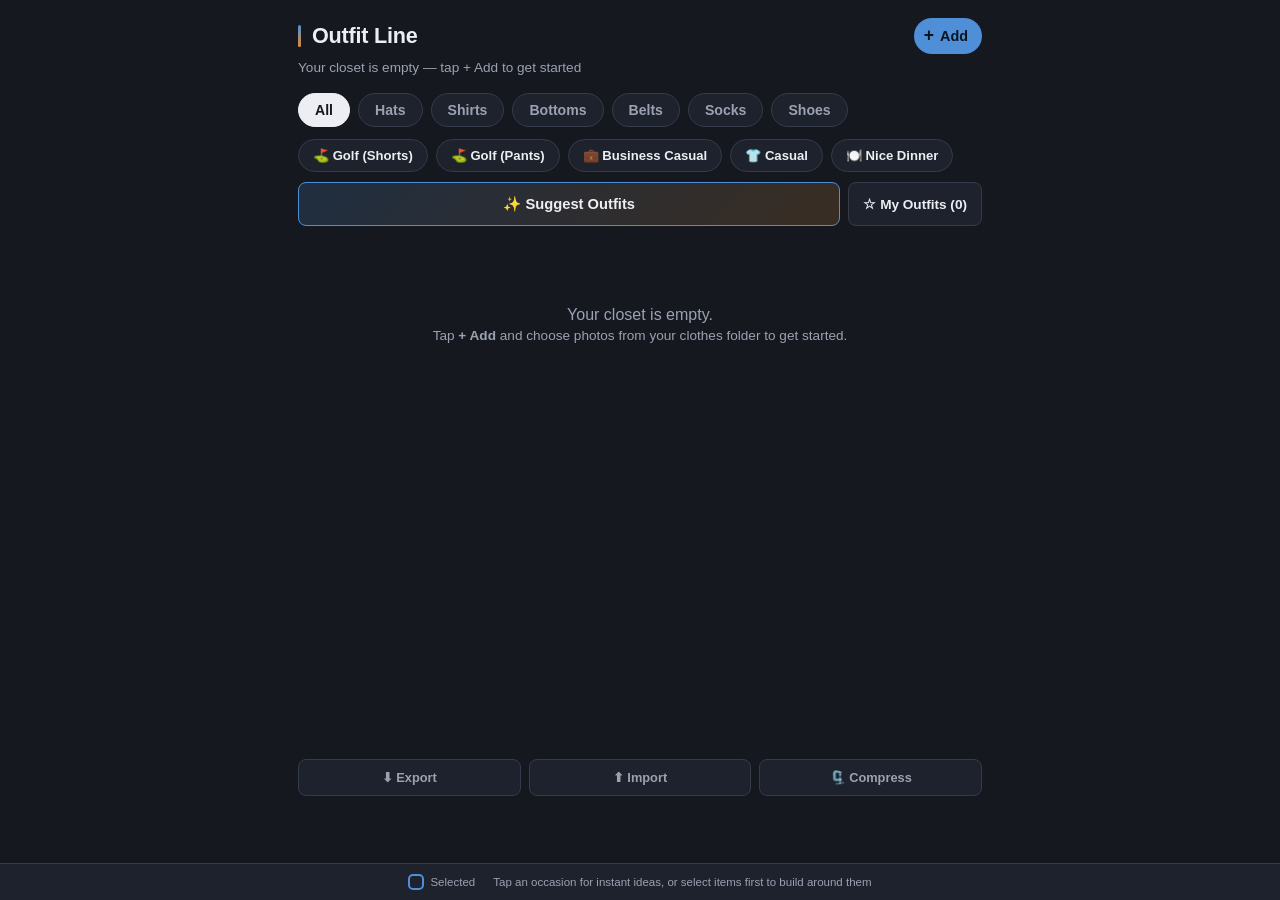
<file: index.html>
<!DOCTYPE html>
<html lang="en">
<head>
<meta charset="UTF-8">
<meta name="viewport" content="width=device-width, initial-scale=1, viewport-fit=cover">
<title>Outfit Line — Smart Wardrobe</title>

<!-- Home-screen / PWA-ish meta (works without a manifest file on iOS + Android) -->
<meta name="apple-mobile-web-app-capable" content="yes">
<meta name="mobile-web-app-capable" content="yes">
<meta name="apple-mobile-web-app-status-bar-style" content="black-translucent">
<meta name="apple-mobile-web-app-title" content="Outfit Line">
<meta name="theme-color" content="#15181F">

<link rel="manifest" href="manifest.json">
<link rel="icon" href="icon-192.png" type="image/png">
<link rel="apple-touch-icon" href="icon-192.png">

<link rel="stylesheet" href="style.css">
</head>
<body>

<div class="app">

  <!-- ===== HEADER ===== -->
  <header class="app-header">
    <div class="header-top">
      <h1>Outfit Line</h1>
      <button id="addPhotosBtn" class="btn-add" title="Add clothing photos">
        <span class="plus">+</span><span class="btn-add-label">Add</span>
      </button>
    </div>
    <p class="header-sub" id="statusLine">Loading your closet…</p>
  </header>

  <!-- Hidden native file input — this is the "read the folder" intake.
       Mobile browsers can't watch a folder in the background, so the user
       picks the new photo(s) from their clothes folder and the app takes it
       from there (dedupes by filename, sends new ones to Claude once). -->
  <input type="file" id="fileInput" accept="image/*" multiple hidden>

  <!-- ===== FILTER TABS ===== -->
  <nav class="tabs" id="tabs" aria-label="Category filter">
    <button class="tab active" data-cat="All">All</button>
    <button class="tab" data-cat="Hat">Hats</button>
    <button class="tab" data-cat="Shirt">Shirts</button>
    <button class="tab" data-cat="Bottom">Bottoms</button>
    <button class="tab" data-cat="Belt">Belts</button>
    <button class="tab" data-cat="Sock">Socks</button>
    <button class="tab" data-cat="Shoe">Shoes</button>
  </nav>

  <!-- ===== ACTIVE OUTFIT STRIP ===== -->
  <div class="outfit-strip" id="outfitStrip" hidden>
    <div class="outfit-strip-items" id="outfitStripItems"></div>
    <button id="saveOutfitBtn" class="btn-clear" title="Save this combination to your vault">☆ Save</button>
    <button id="clearOutfitBtn" class="btn-clear">Clear</button>
  </div>

  <!-- ===== SUGGEST OUTFITS ===== -->
  <nav class="occasion-bar" id="occasionBar" aria-label="Quick outfit occasions"></nav>
  <div class="suggest-bar">
    <button id="suggestOutfitsBtn" class="btn-suggest">✨ Suggest Outfits</button>
    <button id="viewVaultBtn" class="btn-vault">☆ My Outfits (<span id="vaultCount">0</span>)</button>
  </div>

  <!-- ===== CLOTHES GRID ===== -->
  <main>
    <div class="grid" id="grid"></div>
    <div class="empty-state" id="emptyState" hidden>
      <p>Your closet is empty.</p>
      <p class="empty-sub">Tap <strong>+ Add</strong> and choose photos from your clothes folder to get started.</p>
    </div>
  </main>

  <!-- ===== BACKUP (EXPORT / IMPORT) ===== -->
  <div class="backup-bar">
    <button id="exportBtn" class="btn-backup">⬇ Export</button>
    <button id="importBtn" class="btn-backup">⬆ Import</button>
    <button id="compressBtn" class="btn-backup">🗜️ Compress</button>
  </div>
  <input type="file" id="importInput" accept="application/json" hidden>

  <!-- ===== LEGEND ===== -->
  <footer class="legend">
    <span class="legend-item"><span class="swatch selected-demo"></span>Selected</span>
    <span class="legend-item">Tap an occasion for instant ideas, or select items first to build around them</span>
  </footer>

</div>

<!-- ===== OUTFIT SUGGESTIONS PANEL ===== -->
<div class="modal-backdrop" id="suggestBackdrop" hidden>
  <div class="modal" role="dialog" aria-modal="true" aria-labelledby="suggestTitle">
    <div class="suggest-header">
      <h2 id="suggestTitle">Outfit Ideas</h2>
      <button type="button" id="suggestClose" class="btn-secondary">Close</button>
    </div>
    <p id="suggestStatus" class="suggest-status"></p>
    <div id="suggestList" class="suggest-list"></div>
  </div>
</div>

<!-- ===== SAVED OUTFITS (VAULT) PANEL ===== -->
<div class="modal-backdrop" id="vaultBackdrop" hidden>
  <div class="modal" role="dialog" aria-modal="true" aria-labelledby="vaultTitle">
    <div class="suggest-header">
      <h2 id="vaultTitle">My Outfits</h2>
      <button type="button" id="vaultClose" class="btn-secondary">Close</button>
    </div>
    <p id="vaultStatus" class="suggest-status">No saved outfits yet — save one from a suggestion, or from the outfit strip when you've hand-picked one.</p>
    <div id="vaultList" class="suggest-list"></div>
  </div>
</div>

<!-- ===== REVIEW / EDIT MODAL (shown after Claude tags a new photo) ===== -->
<div class="modal-backdrop" id="modalBackdrop" hidden>
  <div class="modal" role="dialog" aria-modal="true" aria-labelledby="modalTitle">
    <h2 id="modalTitle">Confirm item details</h2>
    <img id="modalImg" class="modal-img" alt="">

    <label>Name
      <input type="text" id="fieldName">
    </label>

    <label>Category
      <select id="fieldCategory">
        <option value="Hat">Hat</option>
        <option value="Shirt">Shirt</option>
        <option value="Bottom">Bottom</option>
        <option value="Belt">Belt</option>
        <option value="Sock">Sock</option>
        <option value="Shoe">Shoe</option>
      </select>
    </label>

    <label>Exact color (name or hex, e.g. "navy" or #1B3A6B)
      <input type="text" id="fieldColor">
    </label>

    <label>Tone
      <select id="fieldTone">
        <option value="Light">Light</option>
        <option value="Dark">Dark</option>
        <option value="Neutral">Neutral</option>
      </select>
    </label>

    <label>Formality
      <select id="fieldFormality">
        <option value="Casual">Casual</option>
        <option value="Sport">Sport</option>
        <option value="Dressy">Dressy</option>
      </select>
    </label>

    <div class="modal-actions">
      <button id="modalDelete" class="btn-danger" hidden>Delete</button>
      <button id="modalCancel" class="btn-secondary">Skip</button>
      <button id="modalSave" class="btn-primary">Save to closet</button>
    </div>
  </div>
</div>

<script src="app.js"></script>
</body>
</html>
</file>
<file: style.css>
/* =========================================================================
   OUTFIT LINE — stylesheet
   Design notes (why these choices):
   - Colorblindness: states (selected / locked / recommended) are never
     communicated by hue alone. Every state pairs a shape/icon/opacity
     change with text, so it reads the same regardless of color vision.
   - System fonts only, on purpose: this is a local-first, offline tool,
     so it shouldn't depend on a network font fetch to render correctly.
   - The vertical accent bar ("the line") is the one signature motif —
     it echoes the height-elongation logic (an unbroken vertical line)
     that drives Rule B, and marks items that lengthen the silhouette.
   ========================================================================= */

:root{
  --bg:        #15181F;
  --surface:   #1E222C;
  --surface-2: #262B37;
  --border:    #343B4A;
  --text:      #ECEEF3;
  --text-dim:  #9AA2B2;

  --accent:      #4F8FD8; /* blue   — safe across common color-vision types */
  --accent-2:    #E08A34; /* orange — paired with blue, stays distinct for CVD */
  --danger-safe: #E08A34; /* we reuse orange (not red) for "won't work" states */

  --radius: 14px;
  --radius-sm: 8px;
  font-size: 16px;
}

*{ box-sizing: border-box; }

html, body{
  margin: 0;
  height: 100%;
  background: var(--bg);
  color: var(--text);
  font-family: -apple-system, BlinkMacSystemFont, "Segoe UI", Roboto, "Helvetica Neue", Arial, sans-serif;
  -webkit-tap-highlight-color: transparent;
  overscroll-behavior-y: contain;
}

button, input, select{ font-family: inherit; }

.app{
  max-width: 720px;
  margin: 0 auto;
  min-height: 100%;
  display: flex;
  flex-direction: column;
  padding-bottom: 90px; /* room for legend + thumb reach */
}

/* ===== HEADER ===== */
.app-header{
  padding: max(18px, env(safe-area-inset-top)) 18px 10px;
  position: sticky;
  top: 0;
  z-index: 20;
  background: linear-gradient(180deg, var(--bg) 70%, transparent);
}

.header-top{
  display: flex;
  align-items: center;
  justify-content: space-between;
}

h1{
  font-size: 1.35rem;
  font-weight: 700;
  letter-spacing: -0.01em;
  margin: 0;
  position: relative;
  padding-left: 14px;
}
/* the signature vertical line, echoed at the smallest possible scale */
h1::before{
  content: "";
  position: absolute;
  left: 0; top: 2px; bottom: 2px;
  width: 3px;
  border-radius: 2px;
  background: linear-gradient(180deg, var(--accent), var(--accent-2));
}

.header-sub{
  margin: 6px 0 0;
  font-size: 0.85rem;
  color: var(--text-dim);
}

.btn-add{
  display: flex;
  align-items: center;
  gap: 6px;
  background: var(--accent);
  color: #0D1420;
  border: none;
  font-weight: 700;
  font-size: 0.9rem;
  padding: 9px 14px 9px 10px;
  border-radius: 999px;
}
.btn-add .plus{ font-size: 1.1rem; line-height: 1; }
.btn-add:active{ transform: scale(0.97); }

/* ===== TABS ===== */
.tabs{
  display: flex;
  gap: 8px;
  padding: 8px 18px 12px;
  overflow-x: auto;
  scrollbar-width: none;
  position: sticky;
  top: 64px;
  z-index: 19;
  background: var(--bg);
}
.tabs::-webkit-scrollbar{ display: none; }

.tab{
  flex: 0 0 auto;
  padding: 8px 16px;
  border-radius: 999px;
  border: 1px solid var(--border);
  background: var(--surface);
  color: var(--text-dim);
  font-size: 0.88rem;
  font-weight: 600;
  white-space: nowrap;
}
.tab.active{
  background: var(--text);
  color: var(--bg);
  border-color: var(--text);
}

/* ===== OUTFIT STRIP (current selections) ===== */
.outfit-strip:not([hidden]){
  display: flex;
}
.outfit-strip{
  margin: 0 18px 10px;
  padding: 10px 12px;
  background: var(--surface);
  border: 1px solid var(--border);
  border-radius: var(--radius-sm);
  align-items: center;
  gap: 10px;
}
.outfit-strip-items{
  display: flex;
  gap: 8px;
  flex: 1;
  overflow-x: auto;
}
.outfit-chip{
  display: flex;
  align-items: center;
  gap: 6px;
  background: var(--surface-2);
  border: 1px solid var(--accent);
  border-radius: 999px;
  padding: 4px 10px 4px 4px;
  font-size: 0.78rem;
  white-space: nowrap;
}
.outfit-chip img{
  width: 22px; height: 22px; border-radius: 50%;
  object-fit: cover;
}
.btn-clear{
  background: none;
  border: 1px solid var(--border);
  color: var(--text-dim);
  border-radius: 999px;
  padding: 6px 12px;
  font-size: 0.78rem;
  flex: 0 0 auto;
}

/* ===== GRID ===== */
main{ padding: 4px 18px 0; flex: 1; }

.grid{
  display: grid;
  grid-template-columns: repeat(auto-fill, minmax(108px, 1fr));
  gap: 12px;
}

.item{
  position: relative;
  background: var(--surface);
  border: 1px solid var(--border);
  border-radius: var(--radius);
  padding: 8px;
  text-align: left;
  transition: opacity .18s ease, transform .12s ease, border-color .18s ease;
  cursor: pointer;
}
.item:active{ transform: scale(0.97); }

.item-edit-btn{
  position: absolute;
  top: 6px; left: 6px;
  z-index: 2;
  width: 24px; height: 24px;
  border-radius: 50%;
  border: 1px solid var(--border);
  background: rgba(20,22,28,0.85);
  color: var(--text);
  font-size: 0.75rem;
  display: flex; align-items: center; justify-content: center;
}
.item.locked .item-edit-btn{ pointer-events: none; opacity: 0.5; }

.item-photo-wrap{
  position: relative;
  width: 100%;
  aspect-ratio: 1 / 1;
  border-radius: var(--radius-sm);
  overflow: hidden;
  background: var(--surface-2);
}
.item-photo-wrap img{
  width: 100%; height: 100%;
  object-fit: cover;
  display: block;
}

.item-name{
  margin: 8px 0 2px;
  font-size: 0.82rem;
  font-weight: 600;
  line-height: 1.2;
  overflow: hidden;
  text-overflow: ellipsis;
  white-space: nowrap;
}
.item-meta{
  font-size: 0.72rem;
  color: var(--text-dim);
}

/* SELECTED — shape + icon change, not just color */
.item.selected{
  border-color: var(--accent);
  border-width: 2px;
  padding: 7px; /* compensate for wider border so layout doesn't jump */
}
.item.selected .item-photo-wrap::after{
  content: "✓";
  position: absolute;
  top: 6px; right: 6px;
  width: 22px; height: 22px;
  border-radius: 50%;
  background: var(--accent);
  color: #0D1420;
  font-size: 0.8rem;
  font-weight: 900;
  display: flex; align-items: center; justify-content: center;
}

/* LOCKED (incompatible) — opacity + diagonal hatch pattern + icon,
   deliberately NOT signaled by a red/green hue shift */
.item.locked{
  opacity: 0.4;
  pointer-events: none;
}
.item.locked .item-photo-wrap{
  filter: grayscale(0.85);
}
.item.locked .item-photo-wrap::before{
  content: "";
  position: absolute; inset: 0;
  background: repeating-linear-gradient(
    45deg, rgba(0,0,0,0.35) 0 6px, transparent 6px 12px
  );
}
.item.locked .item-photo-wrap::after{
  content: "✕";
  position: absolute;
  top: 6px; right: 6px;
  width: 20px; height: 20px;
  border-radius: 50%;
  background: var(--surface);
  border: 1px solid var(--text-dim);
  color: var(--text-dim);
  font-size: 0.7rem;
  display: flex; align-items: center; justify-content: center;
}

/* RECOMMENDED / best-match badge — star + text, plus the signature
   vertical line to tie it back to "elongates the silhouette" */
.item.recommended .item-photo-wrap{
  box-shadow: inset 0 0 0 2px var(--accent-2);
}
.badge{
  position: absolute;
  bottom: 6px; left: 6px;
  display: flex;
  align-items: center;
  gap: 3px;
  background: rgba(20,22,28,0.85);
  border: 1px solid var(--accent-2);
  color: var(--accent-2);
  font-size: 0.62rem;
  font-weight: 800;
  padding: 2px 6px;
  border-radius: 999px;
  letter-spacing: 0.02em;
}
.badge.elongate::before{ content:"│"; }
.badge.mono::before{ content:"★"; }

/* ===== EMPTY STATE ===== */
.empty-state{
  text-align: center;
  color: var(--text-dim);
  padding: 60px 20px;
}
.empty-state p{ margin: 4px 0; }
.empty-sub{ font-size: 0.85rem; }

/* ===== SUGGEST OUTFITS ===== */
.occasion-bar{
  display: flex;
  gap: 8px;
  padding: 0 18px 10px;
  overflow-x: auto;
  scrollbar-width: none;
}
.occasion-bar::-webkit-scrollbar{ display: none; }
.occasion-btn{
  flex: 0 0 auto;
  padding: 8px 14px;
  border-radius: 999px;
  border: 1px solid var(--border);
  background: var(--surface);
  color: var(--text);
  font-size: 0.82rem;
  font-weight: 600;
  white-space: nowrap;
}
.occasion-btn:active{ transform: scale(0.96); }

.suggest-bar{
  padding: 0 18px 12px;
  display: flex;
  gap: 8px;
}
.btn-suggest{
  flex: 1;
  padding: 12px;
  border-radius: var(--radius-sm);
  border: 1px solid var(--accent);
  background: linear-gradient(135deg, rgba(79,143,216,0.18), rgba(224,138,52,0.18));
  color: var(--text);
  font-weight: 700;
  font-size: 0.92rem;
}
.btn-suggest:active{ transform: scale(0.98); }

.btn-vault{
  flex: 0 0 auto;
  padding: 12px 14px;
  border-radius: var(--radius-sm);
  border: 1px solid var(--border);
  background: var(--surface);
  color: var(--text);
  font-weight: 700;
  font-size: 0.85rem;
  white-space: nowrap;
}
.btn-vault:active{ transform: scale(0.98); }

.vault-name{
  font-weight: 700;
  font-size: 0.95rem;
  margin: 0 0 8px;
}
.vault-actions{
  display: flex;
  gap: 8px;
}
.vault-actions .btn-primary,
.vault-actions .btn-secondary,
.vault-actions .btn-danger{
  flex: 1;
  padding: 10px;
}

.suggest-header{
  display: flex;
  align-items: center;
  justify-content: space-between;
  margin-bottom: 10px;
}
.suggest-header h2{ margin: 0; font-size: 1.1rem; }
.suggest-header .btn-secondary{ flex: none; padding: 8px 14px; }

.suggest-status{
  color: var(--text-dim);
  font-size: 0.85rem;
  margin: 0 0 14px;
}

.suggest-list{
  display: flex;
  flex-direction: column;
  gap: 14px;
}

.suggestion-card{
  background: var(--surface-2);
  border: 1px solid var(--border);
  border-radius: var(--radius-sm);
  padding: 12px;
}
.suggestion-thumbs{
  display: flex;
  gap: 8px;
  margin-bottom: 10px;
  flex-wrap: wrap;
}
.suggestion-thumbs img{
  width: 56px; height: 56px;
  object-fit: cover;
  border-radius: 8px;
  border: 1px solid var(--border);
}
.suggestion-rationale{
  font-size: 0.85rem;
  color: var(--text-dim);
  margin: 0 0 12px;
  line-height: 1.4;
}
.suggestion-wear{
  width: 100%;
  padding: 10px;
}

/* ===== BACKUP (EXPORT / IMPORT) ===== */
.backup-bar{
  display: flex;
  gap: 8px;
  padding: 0 18px 14px;
}
.btn-backup{
  flex: 1;
  padding: 10px;
  border-radius: var(--radius-sm);
  border: 1px solid var(--border);
  background: var(--surface);
  color: var(--text-dim);
  font-size: 0.8rem;
  font-weight: 600;
}
.btn-backup:active{ transform: scale(0.98); }

/* ===== LEGEND ===== */
.legend{
  position: fixed;
  bottom: 0; left: 0; right: 0;
  background: var(--surface);
  border-top: 1px solid var(--border);
  padding: 10px 18px calc(10px + env(safe-area-inset-bottom));
  display: flex;
  flex-wrap: wrap;
  justify-content: center;
  gap: 8px 18px;
  font-size: 0.72rem;
  color: var(--text-dim);
  text-align: center;
}
.legend-item{ display: flex; align-items: center; gap: 6px; }
.swatch{
  width: 16px; height: 16px;
  border-radius: 5px;
  display: flex; align-items: center; justify-content: center;
  font-size: 0.6rem;
  border: 1px solid var(--border);
}
.selected-demo{ border: 2px solid var(--accent); }
.locked-demo{
  background: repeating-linear-gradient(45deg, #444 0 3px, #222 3px 6px);
  opacity: 0.6;
}
.best-demo{ border-color: var(--accent-2); color: var(--accent-2); font-weight: 800; }

/* ===== MODAL ===== */
.modal-backdrop{
  position: fixed; inset: 0;
  background: rgba(10,11,15,0.7);
  align-items: flex-end;
  z-index: 50;
}
.modal-backdrop:not([hidden]){
  display: flex;
}
.modal{
  width: 100%;
  max-height: 88vh;
  overflow-y: auto;
  background: var(--surface);
  border-radius: 20px 20px 0 0;
  padding: 20px 20px calc(20px + env(safe-area-inset-bottom));
  animation: slideUp .2s ease;
}
@keyframes slideUp{ from{ transform: translateY(20px); opacity:0; } to{ transform:none; opacity:1; } }

.modal h2{ margin: 0 0 12px; font-size: 1.1rem; }
.modal-img{
  width: 100%; max-height: 220px; object-fit: cover;
  border-radius: var(--radius-sm);
  margin-bottom: 14px;
  background: var(--surface-2);
}
.modal label{
  display: block;
  font-size: 0.78rem;
  color: var(--text-dim);
  margin-bottom: 12px;
}
.modal input, .modal select{
  width: 100%;
  margin-top: 5px;
  padding: 10px 12px;
  background: var(--surface-2);
  border: 1px solid var(--border);
  border-radius: var(--radius-sm);
  color: var(--text);
  font-size: 0.95rem;
}
.modal-actions{
  display: flex;
  flex-wrap: wrap;
  gap: 10px;
  margin-top: 6px;
}
.btn-primary, .btn-secondary, .btn-danger{
  flex: 1;
  min-width: 90px;
  padding: 12px;
  border-radius: var(--radius-sm);
  border: none;
  font-weight: 700;
  font-size: 0.9rem;
}
.btn-primary{ background: var(--accent); color: #0D1420; }
.btn-secondary{ background: var(--surface-2); color: var(--text-dim); border: 1px solid var(--border); }
.btn-danger{ background: transparent; color: var(--accent-2); border: 1px solid var(--accent-2); }

@media (prefers-reduced-motion: reduce){
  .modal{ animation: none; }
  .item{ transition: none; }
}
</file>
